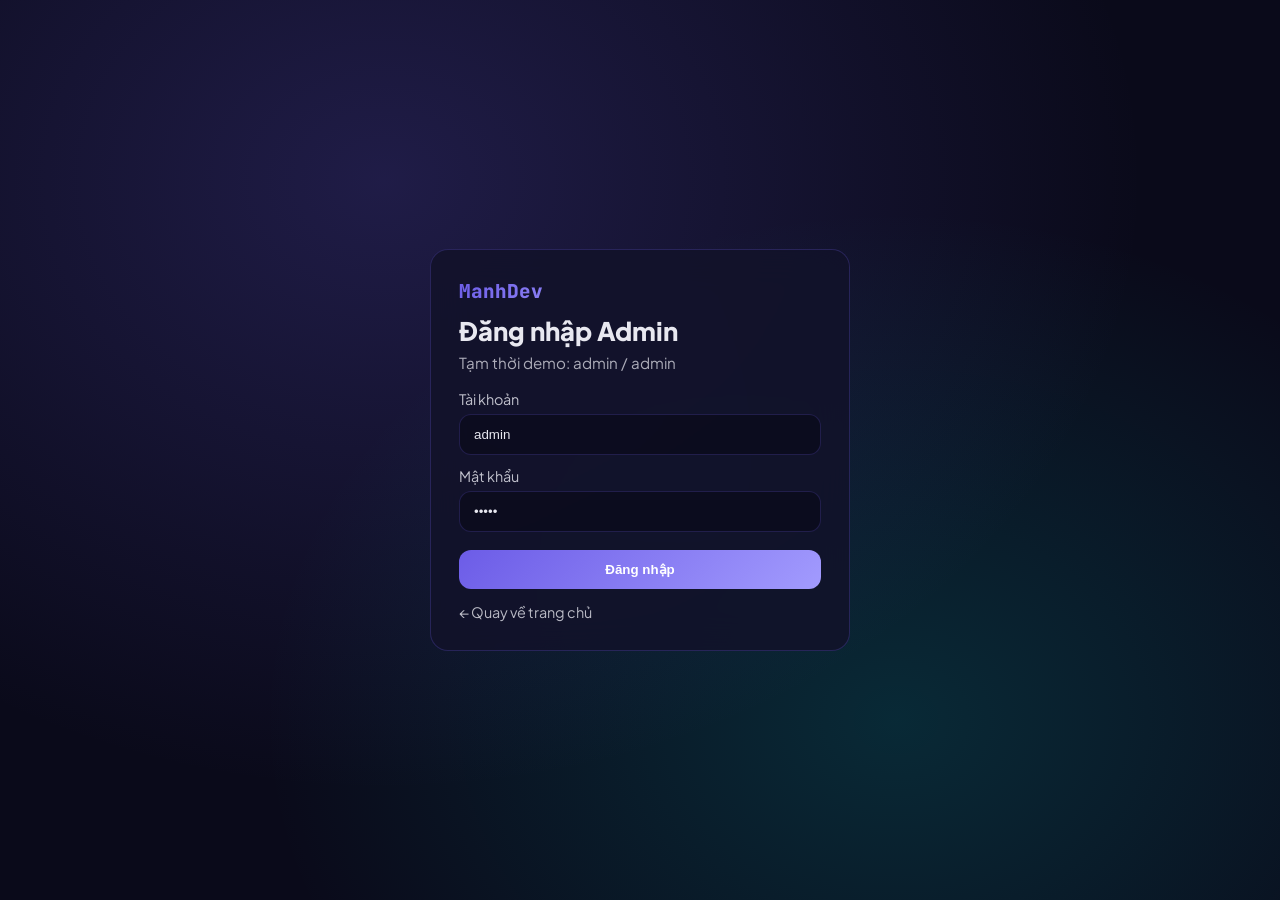
<file: login/login.html>
<!doctype html>
<html lang="vi">
 <head>
  <meta charset="UTF-8">
  <meta name="viewport" content="width=device-width, initial-scale=1.0">
  <title>Đăng nhập Admin</title>
  <link rel="preconnect" href="https://fonts.googleapis.com">
  <link href="https://fonts.googleapis.com/css2?family=Plus+Jakarta+Sans:wght@300;400;500;600;700;800&amp;family=JetBrains+Mono:wght@400;500;600&amp;display=swap" rel="stylesheet">
  <link rel="stylesheet" href="login.css">
 </head>
 <body>
  <main class="login-wrap">
   <div class="login-card">
    <div class="login-brand">ManhDev</div>
    <h1 class="login-title">Đăng nhập Admin</h1>
    <p class="login-subtitle">Tạm thời demo: admin / admin</p>
    <form id="loginForm" class="login-form" autocomplete="off">
     <div class="form-group">
      <label class="form-label" for="username">Tài khoản</label>
      <input class="form-input" id="username" type="text" placeholder="admin" required>
     </div>
     <div class="form-group">
      <label class="form-label" for="password">Mật khẩu</label>
      <input class="form-input" id="password" type="password" placeholder="admin" required>
     </div>
     <div class="login-error" id="loginError" style="display:none;"></div>
     <button class="btn-primary" type="submit">Đăng nhập</button> <!--khi ấn nút submit -> chuyển qua file login.js ở dòng 23 để thực hiện sự kiện-->
    </form>
    <a class="login-back" href="../index.html">← Quay về trang chủ</a>
   </div>
  </main>
  <script defer src="../auth.js"></script>
  <script defer src="login.js"></script>
 </body>
</html>
</file>
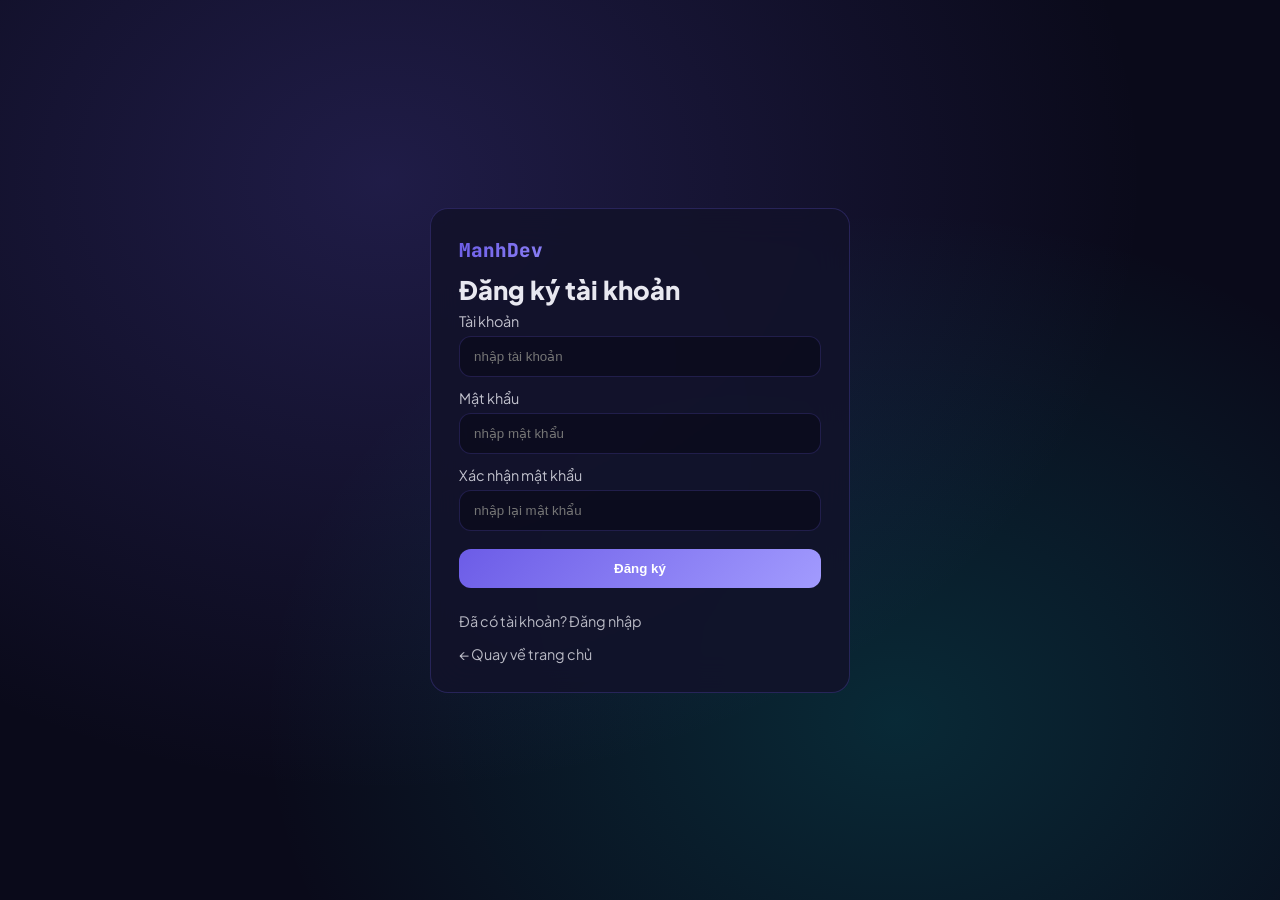
<file: login/register.html>
<!doctype html>
<html lang="vi">
 <head>
  <meta charset="UTF-8">
  <meta name="viewport" content="width=device-width, initial-scale=1.0">
  <title>Đăng ký tài khoản</title>
  <link rel="preconnect" href="https://fonts.googleapis.com">
  <link href="https://fonts.googleapis.com/css2?family=Plus+Jakarta+Sans:wght@300;400;500;600;700;800&amp;family=JetBrains+Mono:wght@400;500;600&amp;display=swap" rel="stylesheet">
  <link rel="stylesheet" href="login.css">
 </head>
 <body>
  <main class="login-wrap">
   <div class="login-card">
    <div class="login-brand">ManhDev</div>
    <h1 class="login-title">Đăng ký tài khoản</h1>
    <form id="registerForm" class="login-form" autocomplete="off">
     <div class="form-group">
      <label class="form-label" for="username">Tài khoản</label>
      <input class="form-input" id="username" type="text" placeholder="nhập tài khoản" required>
     </div>
     <div class="form-group">
      <label class="form-label" for="password">Mật khẩu</label>
      <input class="form-input" id="password" type="password" placeholder="nhập mật khẩu" required>
     </div>
     <div class="form-group">
      <label class="form-label" for="confirm">Xác nhận mật khẩu</label>
      <input class="form-input" id="confirm" type="password" placeholder="nhập lại mật khẩu" required>
     </div>
     <div class="login-error" id="registerError" style="display:none;"></div>
     <button class="btn-primary" type="submit">Đăng ký</button>
    </form>
    <div style="margin-top:10px;">
     <a class="login-back" href="login.html">Đã có tài khoản? Đăng nhập</a>
    </div>
    <a class="login-back" href="../index.html">← Quay về trang chủ</a>
   </div>
  </main>
  <script defer src="register.js"></script>
 </body>
</html>
</file>
<file: login/login.css>
* { box-sizing: border-box; margin: 0; padding: 0; }
html, body { height: 100%; }
body {
  font-family: "Plus Jakarta Sans", sans-serif;
  background: radial-gradient(ellipse at 30% 20%, rgba(108,92,231,0.22) 0%, transparent 60%),
              radial-gradient(ellipse at 70% 80%, rgba(0,206,201,0.16) 0%, transparent 50%),
              #0a0a1a;
  color: #e8e8f0;
}

.login-wrap {
  min-height: 100%;
  display: flex;
  align-items: center;
  justify-content: center;
  padding: 24px;
}

.login-card {
  width: 100%;
  max-width: 420px;
  background: rgba(18, 18, 42, 0.85);
  border: 1px solid rgba(108, 92, 231, 0.25);
  border-radius: 18px;
  padding: 28px;
  backdrop-filter: blur(18px);
}

.login-brand {
  font-family: "JetBrains Mono", monospace;
  font-size: 1.2rem;
  font-weight: 800;
  background: linear-gradient(135deg, #6c5ce7 0%, #a29bfe 50%, #00cec9 100%);
  -webkit-background-clip: text;
  -webkit-text-fill-color: transparent;
  margin-bottom: 10px;
}

.login-title {
  font-size: 1.6rem;
  font-weight: 800;
  margin-bottom: 6px;
}

.login-subtitle {
  color: rgba(232,232,240,0.72);
  font-size: 0.95rem;
  margin-bottom: 18px;
}

.login-form { display: flex; flex-direction: column; gap: 12px; }
.form-group { display: flex; flex-direction: column; gap: 6px; }
.form-label { font-size: 0.9rem; color: rgba(232,232,240,0.82); }
.form-input {
  width: 100%;
  padding: 12px 14px;
  border-radius: 12px;
  border: 1px solid rgba(108, 92, 231, 0.22);
  background: rgba(10, 10, 26, 0.65);
  color: #e8e8f0;
  outline: none;
}
.form-input:focus { border-color: rgba(108, 92, 231, 0.55); }

.login-error {
  background: rgba(255, 77, 79, 0.12);
  border: 1px solid rgba(255, 77, 79, 0.35);
  color: #ffb3b4;
  padding: 10px 12px;
  border-radius: 12px;
  font-size: 0.9rem;
}

.btn-primary {
  margin-top: 6px;
  width: 100%;
  border: none;
  cursor: pointer;
  border-radius: 12px;
  padding: 12px 16px;
  font-weight: 700;
  color: #fff;
  background: linear-gradient(135deg, #6c5ce7 0%, #a29bfe 100%);
}
.btn-primary:hover { filter: brightness(1.05); }

.login-back {
  display: inline-block;
  margin-top: 14px;
  color: rgba(232,232,240,0.78);
  text-decoration: none;
  font-size: 0.9rem;
}
.login-back:hover { color: #a29bfe; }
</file>
